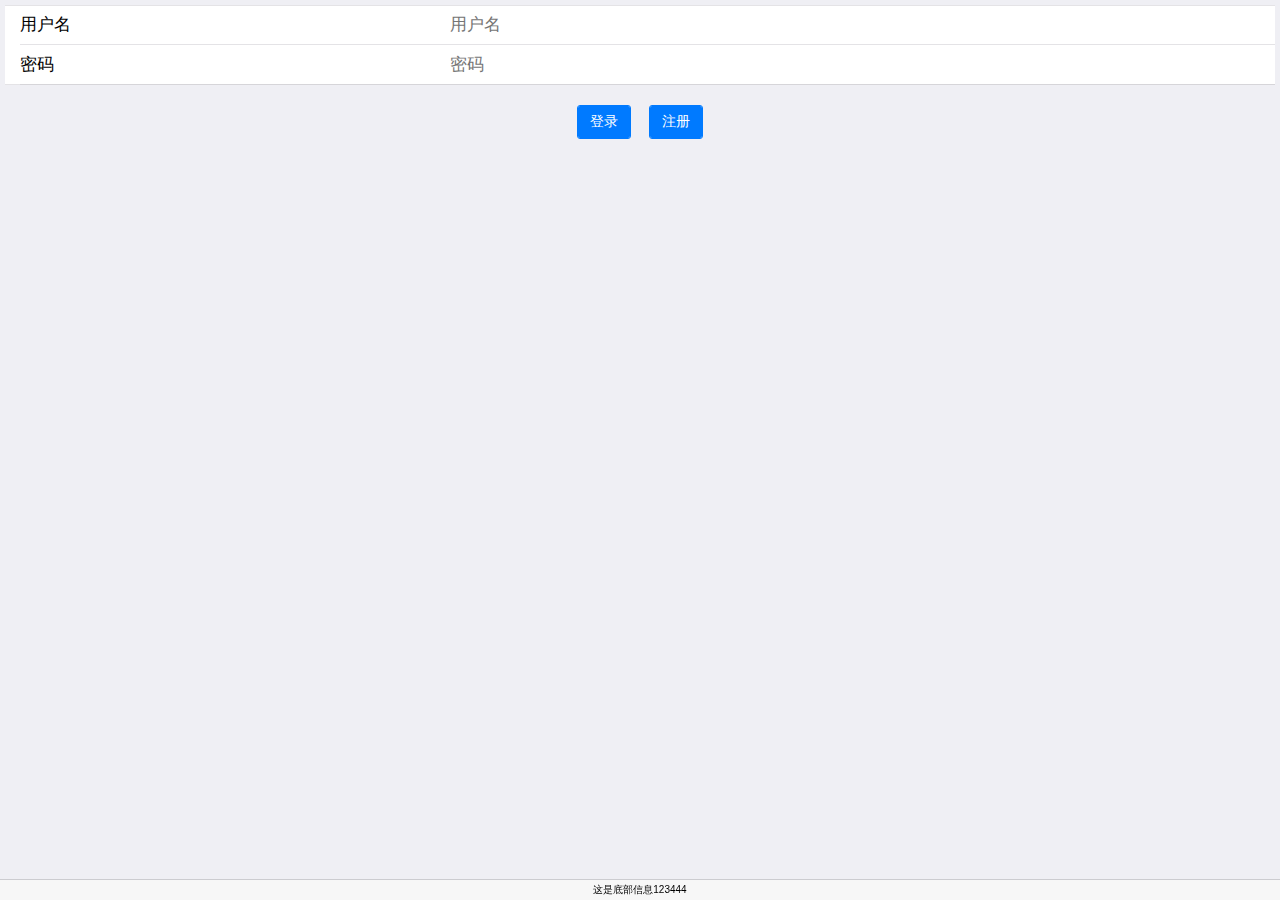
<file: test-login/index.html>
<!DOCTYPE html>
<html>

	<head>
		<meta charset="utf-8">
		<meta name="viewport" content="width=device-width,initial-scale=1,minimum-scale=1,maximum-scale=1,user-scalable=no" />

		<meta name="apple-mobile-web-app-capable" content="yes">
		<meta name="apple-mobile-web-app-status-bar-style" content="black">

		<title></title>
		<script src="js/mui.min.js"></script>
		<script src="js/update.js" type="text/javascript" charset="utf-8"></script>
		<link href="css/mui.min.css" rel="stylesheet" />
		<script src="js/app.js"></script>
		<script src="js/md5.js"></script>

	</head>

	<body>
		<div class="mui-bar mui-bar-tab" style="height:20px;line-height:20px;font-size:10px;text-align:center;">
			这是底部信息123444
		</div>
		<div class="mui-content-padded" style="margin: 5px;">
			<form class="mui-input-group">
				<div class="mui-input-row">
					<label>用户名</label>
					<input type="text" id="username" placeholder="用户名">
				</div>
				<div class="mui-input-row">
					<label>密码</label>
					<input type="password" id="userpassword" placeholder="密码">
				</div>
			</form>
		</div>
		<div style="margin-top:20px;text-align: center;">
			<button class="mui-btn mui-btn-primary" id="loginBtn">登录</button> &nbsp;&nbsp;
			<button class="mui-btn mui-btn-primary" id="regBtn">注册</button>
		</div>
		<script>
			mui.init();
			mui.plusReady(
				function() {

					var state = app.getState();
					
					//自动登陆
					if(state.token) {
						console.log(state.token);
						// 显示一个等待的对话框
						var wd = plus.nativeUI.showWaiting();
						// 构造要传递的json数据  
						// mui 是一个通过 id 取得对象的方法，  
						// 内容就是 return document.getElementById();  
						var data = {

							"uuid": plus.device.uuid,
							"token": state.token,
							"wageNumber": mui('#username')[0].value,
							"password": md5(mui('#userpassword')[0].value),
							

						};
						// 调用ajax  
						console.log("123")
						postData("http://192.168.1.104:8080/dmh/appLogin", //服务端的URL
//						postData("http://192.168.3.216:8084/dmh/appLogin", //服务端的URL
							data, // json 数据
							function(data) {
								wd.close(); // 调用成功，先关闭等待的对话框  
								if(data.result != "tokenOK") {
									//不能自动登陆
									return;
								}else{
									mui.openWindow({
										url: '/plus/grid9.html',
										id: 'grid9',
									});		
								}

								
							},
							wd //传递给postData的最后一个参数，失败的时候关闭等待对话框  
						);
					};
			

			document.getElementById("loginBtn").addEventListener('tap', function() {
				// 显示一个等待的对话框  
				var wd = plus.nativeUI.showWaiting();
				// 构造要传递的json数据  
				// mui 是一个通过 id 取得对象的方法，  
				// 内容就是 return document.getElementById();  
				var data = {
					"wageNumber": mui('#username')[0].value,
					"password": md5(mui('#userpassword')[0].value),
					"uuid": plus.device.uuid
				};
				// 调用ajax  
				postData("http://192.168.1.104:8080/dmh/appLogin", //服务端的URL
//				postData("http://192.168.3.216:8084/dmh/appLogin", //服务端的URL
					data, // json 数据  
					function(data) {
						wd.close(); // 调用成功，先关闭等待的对话框  
						if(data.result != "checkOK") {
							// 如果密码错误，提示一下信息  
							mui.alert("用户名或密码错误", "登录错误", "关闭");
							return;
						}
						// 保存token，以便于下次自动登录
						state.token_user = mui('#username')[0].value;
						state.token = data.token;
						app.setState(state);
						// 清空用户名，密码  
						mui('#username')[0].value = "";
						mui('#userpassword')[0].value = "";
						// 打开下一个画面  
						mui.openWindow({
							url: '/plus/grid9.html',
							id: 'grid9',
						});
					},
					wd //传递给postData的最后一个参数，失败的时候关闭等待对话框  
				);
			});

			//封装ajax
			function postData(url, data, callback, waitingDialog) {

				mui.ajax(url, {
					data: 'data=' + JSON.stringify(data),
					dataType: 'json',
					type: 'post',
					contentType: "application/x-www-form-urlencoded; charset=utf-8",
					timeout: 60000,
					success: callback,
					error: function(xhr, type, errorThrown) {
						waitingDialog.close();
						mui.alert("<网络连接失败，请重新尝试一下>", "错误", "OK", null);
					}
				});
			}

			}

			);
		</script>
	</body>

</html>
</file>
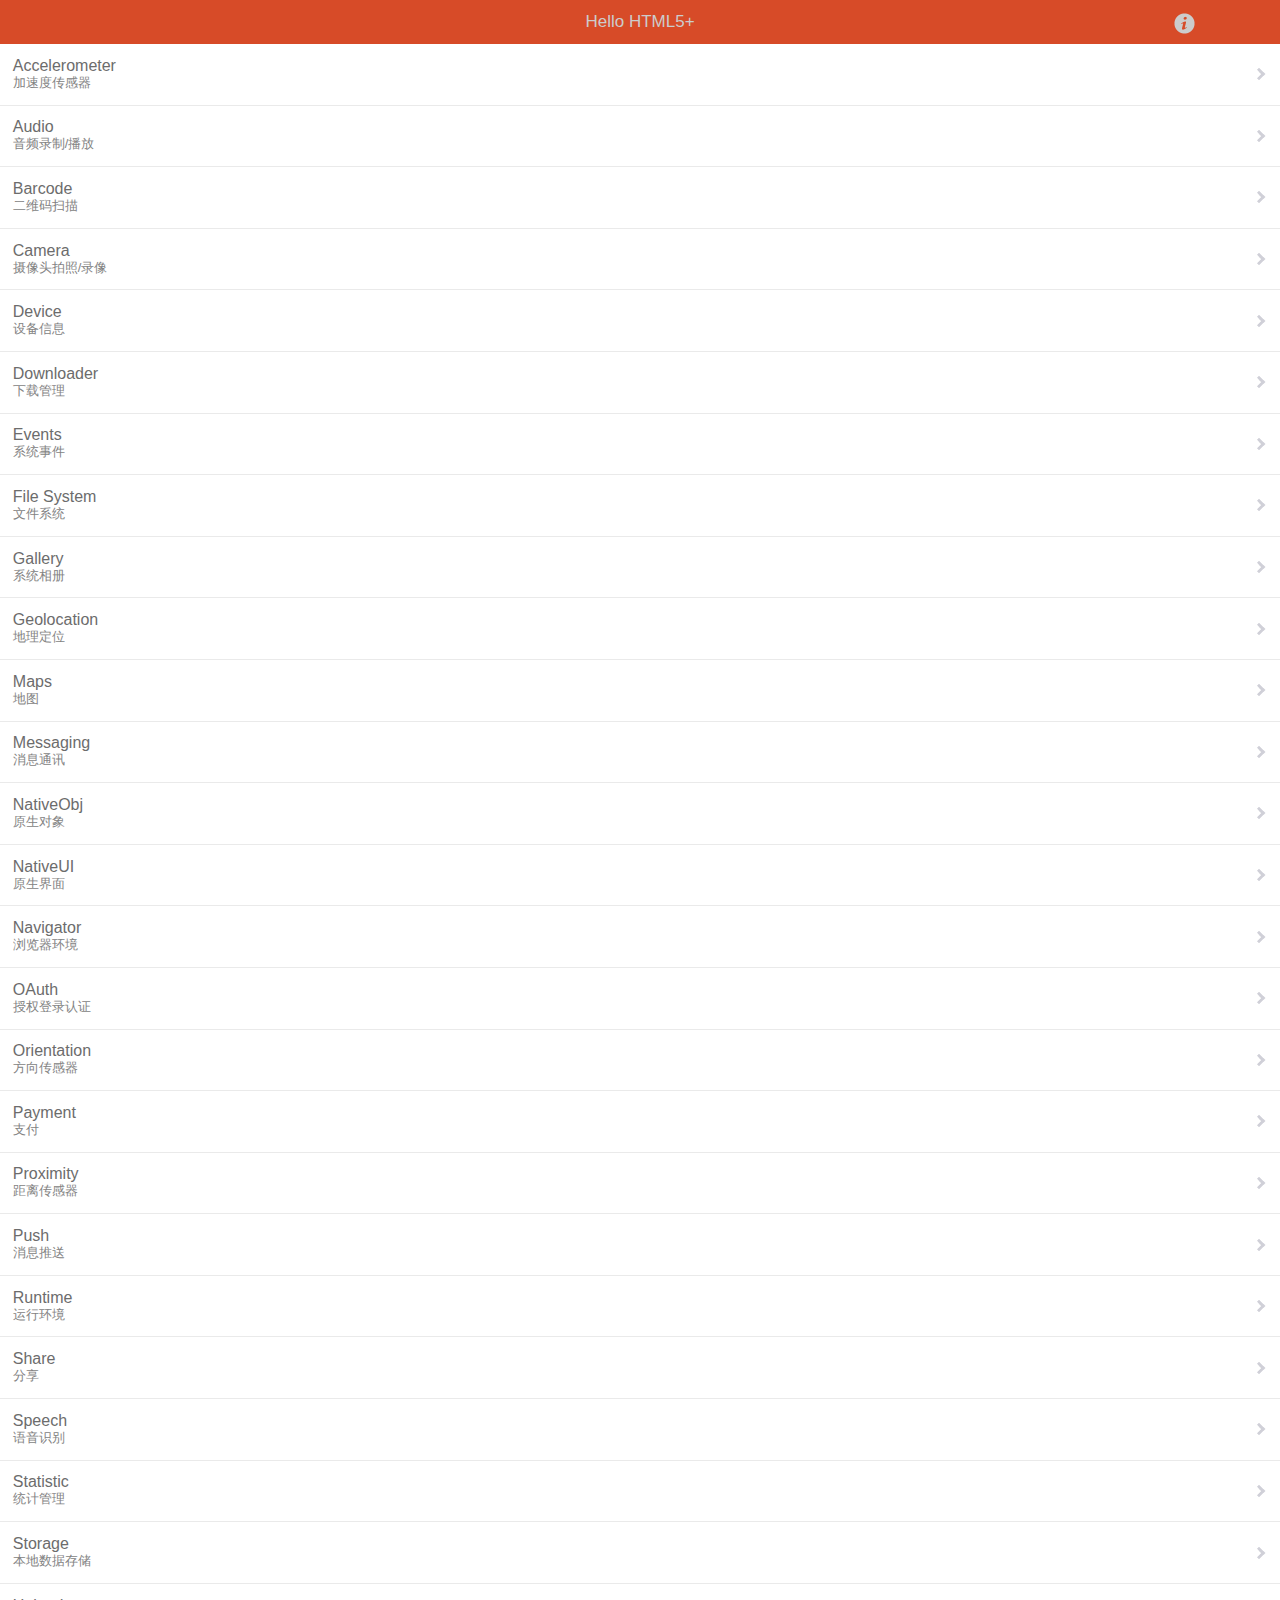
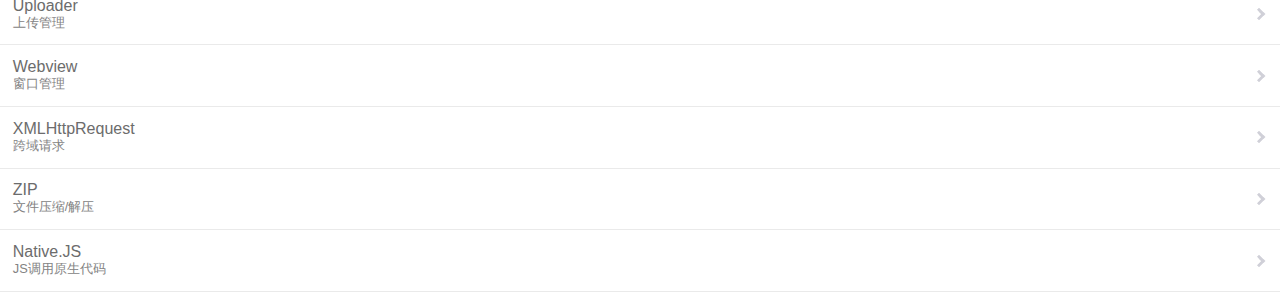
<file: test-login/main.html>
<!DOCTYPE html>
<html>
	<head>
		<meta charset="utf-8"/>
		<meta name="viewport" content="width=device-width,initial-scale=1.0,maximum-scale=1.0,user-scalable=no"/>
		<meta name="misapplication-tap-highlight" content="no"/>
		<meta name="HandheldFriendly" content="true"/>
		<meta name="MobileOptimized" content="320"/>
		<title>Hello H5+</title>
		<script type="text/javascript" src="js/update.js"></script>
		<script type="text/javascript" charset="utf-8">
//取消浏览器的所有事件，使得active的样式在手机上正常生效
document.addEventListener('touchstart',function(){
    return false;
},true);
// 禁止选择
document.oncontextmenu=function(){
	return false;
};
// H5 plus事件处理
var as='pop-in';// 默认窗口动画
function plusReady(){
	// 隐藏滚动条
	plus.webview.currentWebview().setStyle({scrollIndicator:'none'});
	// Android处理返回键
	plus.key.addEventListener('backbutton',function(){
		('iOS'==plus.os.name)?plus.nativeUI.confirm('确认退出？', function(e){
			if(e.index>0){
				plus.runtime.quit();
			}
		}, 'HelloH5', ['取消','确定']):(confirm('确认退出？')&&plus.runtime.quit());
	},false);
	compatibleAdjust();
}
if(window.plus){
	plusReady();
}else{
	document.addEventListener('plusready',plusReady,false);
}
// DOMContentLoaded事件处理
var _domReady=false;
document.addEventListener('DOMContentLoaded',function(){
	_domReady=true;
	compatibleAdjust();
},false);
// 兼容性样式调整
var _adjust=false;
function compatibleAdjust(){
	if(_adjust||!window.plus||!_domReady){
		return;
	}
	_adjust=true;
	// iOS平台特效
	if('iOS'==plus.os.name){
		document.getElementById('content').className='scontent';	// 使用div的滚动条
		if(navigator.userAgent.indexOf('StreamApp')>=0){	// 在流应用模式下显示返回按钮
			document.getElementById('back').style.visibility='visible';
		}
	}
	// 预创建二级窗口
//	preateWebviews();
	// 关闭启动界面
		plus.navigator.setStatusBarBackground('#D74B28');
	setTimeout(function(){
		plus.navigator.closeSplashscreen();
	},200);
}
// 处理点击事件
var _openw=null;
/**
 * 点击打开新窗口
 * @param {Object} id	加载的页面地址，也用作窗口标识
 * @param {Object} a	页面动画内心，默认使用全局as设置的值
 * @param {Object} s	是否不显示窗口
 */
function clicked(id,a,s){
	if(_openw){return;}
	a||(a=as);
	_openw=preate[id];
	if(_openw){
		_openw.showded=true;
		_openw.show(a,null,function(){
			_openw=null;//避免快速点击打开多个页面
		});
	}else{
//		var wa=plus.nativeUI.showWaiting();
//		_openw=plus.webview.create(id,id,{scrollIndicator:'none',scalable:false,popGesture:'hide'},{preate:true});//复用二级页面
		_openw=plus.webview.create(id,id,{scrollIndicator:'none',scalable:false,popGesture:'close'});
		preate[id]=_openw;
		_openw.addEventListener('loaded',function(){//叶面加载完成后才显示
//		setTimeout(function(){//延后显示可避免低端机上动画时白屏
//			wa.close();
			_openw.showded=true;
			s||_openw.show(a,null,function(){
				_openw=null;//避免快速点击打开多个页面
			});
			s&&(_openw=null);//避免s模式下变量无法重置
//		},10);
		},false);
		_openw.addEventListener('hide',function(){
			_openw&&(_openw.showded=true);
			_openw=null;
		},false);
		_openw.addEventListener('close',function(){//页面关闭后可再次打开
			_openw=null;
			preate[id]&&(preate[id]=null);//兼容窗口的关闭
		},false);
	}
}
// 预创建二级页面
var preate={};
function preateWebviews(){
	preateWebivew('plus/webview.html');
	var plist=document.getElementById('plist').children;
	// 由于启动是预创建过多Webview窗口会消耗较长的时间，所以这里限制仅创建5个
	for( var i=0;i<plist.length&&i<2;i++){
		var id=plist[i].id;
		id&&(id.length>0)&&preateWebivew(id);
	}
}
function preateWebivew(id){
	if(!preate[id]){
		var w=plus.webview.create(id,id,{scrollIndicator:'none',scalable:false,popGesture:'hide'},{preate:true});
		preate[id]=w;
		w.addEventListener('close',function(){//页面关闭后可再次打开
			_openw=null;
			preate[id]&&(preate[id]=null);//兼容窗口的关闭
		},false);
	}
}
// 清除预创建页面(仅)
function preateClear(){
	for(var p in preate){
		var w=preate[p];
		if(w&&w.showded&&!w.isVisible()){
			w.close();
			preate[p]=null;
		}
	}
}
		</script>
		<link rel="stylesheet" href="css/common.css" type="text/css" charset="utf-8"/>
		<style type="text/css">
li {
	padding:0.8em;
	border-bottom:1px solid #eaeaea;
}
li:active {
	background:#f4f4f4;
}
.iabout {
	background:no-repeat center center url([data-uri]);
	background-size:50px 44px;
}
.item {
	display:block;
	background:no-repeat right center url([data-uri]);
	background-size:12px 22px;
	-ms-touch-action:auto;
}
.chs {
	font-size:0.8em;
	color:#838383;
}
		</style>
	</head>
	<body onselectstart="return false;">
		<header id="header">
			<div id="back" style="visibility:hidden" class="nvbt iback" onclick="plus.runtime.quit()"></div>
			<div class="nvtt">Hello HTML5+</div>
			<div class="nvbt iabout" onclick="clicked('about.html','zoom-fade-out',true)"></div>
		</header>
		<div id="content" class="content">
		<ul id="plist" style="list-style:none;margin:0;padding:0;text-align:left;">
			<li id="plus/accelerometer.html" onclick="clicked(this.id)">
				<span class="item">Accelerometer
					<div class="chs">加速度传感器</div>
				</span>
			</li>
			<li id="plus/audio.html" onclick="clicked(this.id)">
				<span class="item">Audio
					<div class="chs">音频录制/播放</div>
				</span>
			</li>
			<li id="plus/barcode.html" onclick="clicked(this.id)">
				<span class="item">Barcode
					<div class="chs">二维码扫描</div>
				</span>
			</li>
			<li id="plus/camera.html" onclick="clicked(this.id)">
				<span class="item">Camera
					<div class="chs">摄像头拍照/录像</div>
				</span>
			</li>
			<li id="plus/device.html" onclick="clicked(this.id)">
				<span class="item">Device
					<div class="chs">设备信息</div>
				</span>
			</li>
			<li id="plus/downloader.html" onclick="clicked(this.id)">
				<span class="item">Downloader
					<div class="chs">下载管理</div>
				</span>
			</li>
			<li id="plus/events.html" onclick="clicked(this.id)">
				<span class="item">Events
					<div class="chs">系统事件</div>
				</span>
			</li>
			<li id="plus/file.html" onclick="clicked(this.id)">
				<span class="item">File System
					<div class="chs">文件系统</div>
				</span>
			</li>
			<li id="plus/gallery.html" onclick="clicked(this.id)">
				<span class="item">Gallery
					<div class="chs">系统相册</div>
				</span>
			</li>
			<li id="plus/geolocation.html" onclick="clicked(this.id)">
				<span class="item">Geolocation
					<div class="chs">地理定位</div>
				</span>
			</li>
			<li id="plus/maps.html" onclick="clicked(this.id)">
				<span class="item">Maps
					<div class="chs">地图</div>
				</span>
			</li>
			<li id="plus/message.html" onclick="clicked(this.id)">
				<span class="item">Messaging
					<div class="chs">消息通讯</div>
				</span>
			</li>
			<li id="plus/nativeobj.html" onclick="clicked(this.id)">
				<span class="item">NativeObj
					<div class="chs">原生对象</div>
				</span>
			</li>
			<li id="plus/nativeui.html" onclick="clicked(this.id)">
				<span class="item">NativeUI
					<div class="chs">原生界面</div>
				</span>
			</li>
			<li id="plus/navigator.html" onclick="clicked(this.id)">
				<span class="item">Navigator
					<div class="chs">浏览器环境</div>
				</span>
			</li>
			<li id="plus/oauth.html" onclick="clicked(this.id)">
				<span class="item">OAuth
					<div class="chs">授权登录认证</div>
				</span>
			</li>
			<li id="plus/orientation.html" onclick="clicked(this.id)">
				<span class="item">Orientation
					<div class="chs">方向传感器</div>
				</span>
			</li>
			<li id="plus/payment.html" onclick="clicked(this.id)">
				<span class="item">Payment
					<div class="chs">支付</div>
				</span>
			</li>
			<li id="plus/proximity.html" onclick="clicked(this.id)">
				<span class="item">Proximity
					<div class="chs">距离传感器</div>
				</span>
			</li>
			<li id="plus/push.html" onclick="clicked(this.id)">
				<span class="item">Push
					<div class="chs">消息推送</div>
				</span>
			</li>
			<li id="plus/runtime.html" onclick="clicked(this.id)">
				<span class="item">Runtime
					<div class="chs">运行环境</div>
				</span>
			</li>
			<li id="plus/share.html" onclick="clicked(this.id)">
				<span class="item">Share
					<div class="chs">分享</div>
				</span>
			</li>
			<li id="plus/speech.html" onclick="clicked(this.id)">
				<span class="item">Speech
					<div class="chs">语音识别</div>
				</span>
			</li>
			<li id="plus/statistic.html" onclick="clicked(this.id)">
				<span class="item">Statistic
					<div class="chs">统计管理</div>
				</span>
			</li>
			<li id="plus/storage.html" onclick="clicked(this.id)">
				<span class="item">Storage
					<div class="chs">本地数据存储</div>
				</span>
			</li>
			<li id="plus/uploader.html" onclick="clicked(this.id)">
				<span class="item">Uploader
					<div class="chs">上传管理</div>
				</span>
			</li>
			<li id="plus/webview.html" onclick="clicked(this.id)">
				<span class="item">Webview
					<div class="chs">窗口管理</div>
				</span>
			</li>
			<li id="plus/xhr.html" onclick="clicked(this.id)">
				<span class="item">XMLHttpRequest
					<div class="chs">跨域请求</div>
				</span>
			</li>
			<li id="plus/zip.html" onclick="clicked(this.id)">
				<span class="item">ZIP
					<div class="chs">文件压缩/解压</div>
				</span>
			</li>
			<li id="plus/njs.html" onclick="clicked(this.id)">
				<span class="item">Native.JS
					<div class="chs">JS调用原生代码</div>
				</span>
			</li>
		</ul>
		</div>
	</body>
	<script type="text/javascript" src="js/immersed.js" ></script>
	<script type="text/javascript" src="js/shortcut.js" ></script>
	<script type="text/javascript">
;(function () {
	'use strict';

	/**
	 * @preserve FastClick: polyfill to remove click delays on browsers with touch UIs.
	 *
	 * @codingstandard ftlabs-jsv2
	 * @copyright The Financial Times Limited [All Rights Reserved]
	 * @license MIT License (see LICENSE.txt)
	 */

	/*jslint browser:true, node:true*/
	/*global define, Event, Node*/


	/**
	 * Instantiate fast-clicking listeners on the specified layer.
	 *
	 * @constructor
	 * @param {Element} layer The layer to listen on
	 * @param {Object} [options={}] The options to override the defaults
	 */
	function FastClick(layer, options) {
		var oldOnClick;

		options = options || {};

		/**
		 * Whether a click is currently being tracked.
		 *
		 * @type boolean
		 */
		this.trackingClick = false;


		/**
		 * Timestamp for when click tracking started.
		 *
		 * @type number
		 */
		this.trackingClickStart = 0;


		/**
		 * The element being tracked for a click.
		 *
		 * @type EventTarget
		 */
		this.targetElement = null;


		/**
		 * X-coordinate of touch start event.
		 *
		 * @type number
		 */
		this.touchStartX = 0;


		/**
		 * Y-coordinate of touch start event.
		 *
		 * @type number
		 */
		this.touchStartY = 0;


		/**
		 * ID of the last touch, retrieved from Touch.identifier.
		 *
		 * @type number
		 */
		this.lastTouchIdentifier = 0;


		/**
		 * Touchmove boundary, beyond which a click will be cancelled.
		 *
		 * @type number
		 */
		this.touchBoundary = options.touchBoundary || 10;


		/**
		 * The FastClick layer.
		 *
		 * @type Element
		 */
		this.layer = layer;

		/**
		 * The minimum time between tap(touchstart and touchend) events
		 *
		 * @type number
		 */
		this.tapDelay = options.tapDelay || 200;

		/**
		 * The maximum time for a tap
		 *
		 * @type number
		 */
		this.tapTimeout = options.tapTimeout || 700;

		if (FastClick.notNeeded(layer)) {
			return;
		}

		// Some old versions of Android don't have Function.prototype.bind
		function bind(method, context) {
			return function() { return method.apply(context, arguments); };
		}


		var methods = ['onMouse', 'onClick', 'onTouchStart', 'onTouchMove', 'onTouchEnd', 'onTouchCancel'];
		var context = this;
		for (var i = 0, l = methods.length; i < l; i++) {
			context[methods[i]] = bind(context[methods[i]], context);
		}

		// Set up event handlers as required
		if (deviceIsAndroid) {
			layer.addEventListener('mouseover', this.onMouse, true);
			layer.addEventListener('mousedown', this.onMouse, true);
			layer.addEventListener('mouseup', this.onMouse, true);
		}

		layer.addEventListener('click', this.onClick, true);
		layer.addEventListener('touchstart', this.onTouchStart, false);
		layer.addEventListener('touchmove', this.onTouchMove, false);
		layer.addEventListener('touchend', this.onTouchEnd, false);
		layer.addEventListener('touchcancel', this.onTouchCancel, false);

		// Hack is required for browsers that don't support Event#stopImmediatePropagation (e.g. Android 2)
		// which is how FastClick normally stops click events bubbling to callbacks registered on the FastClick
		// layer when they are cancelled.
		if (!Event.prototype.stopImmediatePropagation) {
			layer.removeEventListener = function(type, callback, capture) {
				var rmv = Node.prototype.removeEventListener;
				if (type === 'click') {
					rmv.call(layer, type, callback.hijacked || callback, capture);
				} else {
					rmv.call(layer, type, callback, capture);
				}
			};

			layer.addEventListener = function(type, callback, capture) {
				var adv = Node.prototype.addEventListener;
				if (type === 'click') {
					adv.call(layer, type, callback.hijacked || (callback.hijacked = function(event) {
						if (!event.propagationStopped) {
							callback(event);
						}
					}), capture);
				} else {
					adv.call(layer, type, callback, capture);
				}
			};
		}

		// If a handler is already declared in the element's onclick attribute, it will be fired before
		// FastClick's onClick handler. Fix this by pulling out the user-defined handler function and
		// adding it as listener.
		if (typeof layer.onclick === 'function') {

			// Android browser on at least 3.2 requires a new reference to the function in layer.onclick
			// - the old one won't work if passed to addEventListener directly.
			oldOnClick = layer.onclick;
			layer.addEventListener('click', function(event) {
				oldOnClick(event);
			}, false);
			layer.onclick = null;
		}
	}

	/**
	* Windows Phone 8.1 fakes user agent string to look like Android and iPhone.
	*
	* @type boolean
	*/
	var deviceIsWindowsPhone = navigator.userAgent.indexOf("Windows Phone") >= 0;

	/**
	 * Android requires exceptions.
	 *
	 * @type boolean
	 */
	var deviceIsAndroid = navigator.userAgent.indexOf('Android') > 0 && !deviceIsWindowsPhone;


	/**
	 * iOS requires exceptions.
	 *
	 * @type boolean
	 */
	var deviceIsIOS = /iP(ad|hone|od)/.test(navigator.userAgent) && !deviceIsWindowsPhone;


	/**
	 * iOS 4 requires an exception for select elements.
	 *
	 * @type boolean
	 */
	var deviceIsIOS4 = deviceIsIOS && (/OS 4_\d(_\d)?/).test(navigator.userAgent);


	/**
	 * iOS 6.0-7.* requires the target element to be manually derived
	 *
	 * @type boolean
	 */
	var deviceIsIOSWithBadTarget = deviceIsIOS && (/OS [6-7]_\d/).test(navigator.userAgent);

	/**
	 * BlackBerry requires exceptions.
	 *
	 * @type boolean
	 */
	var deviceIsBlackBerry10 = navigator.userAgent.indexOf('BB10') > 0;

	/**
	 * Determine whether a given element requires a native click.
	 *
	 * @param {EventTarget|Element} target Target DOM element
	 * @returns {boolean} Returns true if the element needs a native click
	 */
	FastClick.prototype.needsClick = function(target) {
		switch (target.nodeName.toLowerCase()) {

		// Don't send a synthetic click to disabled inputs (issue #62)
		case 'button':
		case 'select':
		case 'textarea':
			if (target.disabled) {
				return true;
			}

			break;
		case 'input':

			// File inputs need real clicks on iOS 6 due to a browser bug (issue #68)
			if ((deviceIsIOS && target.type === 'file') || target.disabled) {
				return true;
			}

			break;
		case 'label':
		case 'iframe': // iOS8 homescreen apps can prevent events bubbling into frames
		case 'video':
			return true;
		}

		return (/\bneedsclick\b/).test(target.className);
	};


	/**
	 * Determine whether a given element requires a call to focus to simulate click into element.
	 *
	 * @param {EventTarget|Element} target Target DOM element
	 * @returns {boolean} Returns true if the element requires a call to focus to simulate native click.
	 */
	FastClick.prototype.needsFocus = function(target) {
		switch (target.nodeName.toLowerCase()) {
		case 'textarea':
			return true;
		case 'select':
			return !deviceIsAndroid;
		case 'input':
			switch (target.type) {
			case 'button':
			case 'checkbox':
			case 'file':
			case 'image':
			case 'radio':
			case 'submit':
				return false;
			}

			// No point in attempting to focus disabled inputs
			return !target.disabled && !target.readOnly;
		default:
			return (/\bneedsfocus\b/).test(target.className);
		}
	};


	/**
	 * Send a click event to the specified element.
	 *
	 * @param {EventTarget|Element} targetElement
	 * @param {Event} event
	 */
	FastClick.prototype.sendClick = function(targetElement, event) {
		var clickEvent, touch;

		// On some Android devices activeElement needs to be blurred otherwise the synthetic click will have no effect (#24)
		if (document.activeElement && document.activeElement !== targetElement) {
			document.activeElement.blur();
		}

		touch = event.changedTouches[0];

		// Synthesise a click event, with an extra attribute so it can be tracked
		clickEvent = document.createEvent('MouseEvents');
		clickEvent.initMouseEvent(this.determineEventType(targetElement), true, true, window, 1, touch.screenX, touch.screenY, touch.clientX, touch.clientY, false, false, false, false, 0, null);
		clickEvent.forwardedTouchEvent = true;
		targetElement.dispatchEvent(clickEvent);
	};

	FastClick.prototype.determineEventType = function(targetElement) {

		//Issue #159: Android Chrome Select Box does not open with a synthetic click event
		if (deviceIsAndroid && targetElement.tagName.toLowerCase() === 'select') {
			return 'mousedown';
		}

		return 'click';
	};


	/**
	 * @param {EventTarget|Element} targetElement
	 */
	FastClick.prototype.focus = function(targetElement) {
		var length;

		// Issue #160: on iOS 7, some input elements (e.g. date datetime month) throw a vague TypeError on setSelectionRange. These elements don't have an integer value for the selectionStart and selectionEnd properties, but unfortunately that can't be used for detection because accessing the properties also throws a TypeError. Just check the type instead. Filed as Apple bug #15122724.
		if (deviceIsIOS && targetElement.setSelectionRange && targetElement.type.indexOf('date') !== 0 && targetElement.type !== 'time' && targetElement.type !== 'month') {
			length = targetElement.value.length;
			targetElement.setSelectionRange(length, length);
		} else {
			targetElement.focus();
		}
	};


	/**
	 * Check whether the given target element is a child of a scrollable layer and if so, set a flag on it.
	 *
	 * @param {EventTarget|Element} targetElement
	 */
	FastClick.prototype.updateScrollParent = function(targetElement) {
		var scrollParent, parentElement;

		scrollParent = targetElement.fastClickScrollParent;

		// Attempt to discover whether the target element is contained within a scrollable layer. Re-check if the
		// target element was moved to another parent.
		if (!scrollParent || !scrollParent.contains(targetElement)) {
			parentElement = targetElement;
			do {
				if (parentElement.scrollHeight > parentElement.offsetHeight) {
					scrollParent = parentElement;
					targetElement.fastClickScrollParent = parentElement;
					break;
				}

				parentElement = parentElement.parentElement;
			} while (parentElement);
		}

		// Always update the scroll top tracker if possible.
		if (scrollParent) {
			scrollParent.fastClickLastScrollTop = scrollParent.scrollTop;
		}
	};


	/**
	 * @param {EventTarget} targetElement
	 * @returns {Element|EventTarget}
	 */
	FastClick.prototype.getTargetElementFromEventTarget = function(eventTarget) {

		// On some older browsers (notably Safari on iOS 4.1 - see issue #56) the event target may be a text node.
		if (eventTarget.nodeType === Node.TEXT_NODE) {
			return eventTarget.parentNode;
		}

		return eventTarget;
	};


	/**
	 * On touch start, record the position and scroll offset.
	 *
	 * @param {Event} event
	 * @returns {boolean}
	 */
	FastClick.prototype.onTouchStart = function(event) {
		var targetElement, touch, selection;

		// Ignore multiple touches, otherwise pinch-to-zoom is prevented if both fingers are on the FastClick element (issue #111).
		if (event.targetTouches.length > 1) {
			return true;
		}

		targetElement = this.getTargetElementFromEventTarget(event.target);
		touch = event.targetTouches[0];

		if (deviceIsIOS) {

			// Only trusted events will deselect text on iOS (issue #49)
			selection = window.getSelection();
			if (selection.rangeCount && !selection.isCollapsed) {
				return true;
			}

			if (!deviceIsIOS4) {

				// Weird things happen on iOS when an alert or confirm dialog is opened from a click event callback (issue #23):
				// when the user next taps anywhere else on the page, new touchstart and touchend events are dispatched
				// with the same identifier as the touch event that previously triggered the click that triggered the alert.
				// Sadly, there is an issue on iOS 4 that causes some normal touch events to have the same identifier as an
				// immediately preceeding touch event (issue #52), so this fix is unavailable on that platform.
				// Issue 120: touch.identifier is 0 when Chrome dev tools 'Emulate touch events' is set with an iOS device UA string,
				// which causes all touch events to be ignored. As this block only applies to iOS, and iOS identifiers are always long,
				// random integers, it's safe to to continue if the identifier is 0 here.
				if (touch.identifier && touch.identifier === this.lastTouchIdentifier) {
					event.preventDefault();
					return false;
				}

				this.lastTouchIdentifier = touch.identifier;

				// If the target element is a child of a scrollable layer (using -webkit-overflow-scrolling: touch) and:
				// 1) the user does a fling scroll on the scrollable layer
				// 2) the user stops the fling scroll with another tap
				// then the event.target of the last 'touchend' event will be the element that was under the user's finger
				// when the fling scroll was started, causing FastClick to send a click event to that layer - unless a check
				// is made to ensure that a parent layer was not scrolled before sending a synthetic click (issue #42).
				this.updateScrollParent(targetElement);
			}
		}

		this.trackingClick = true;
		this.trackingClickStart = event.timeStamp;
		this.targetElement = targetElement;

		this.touchStartX = touch.pageX;
		this.touchStartY = touch.pageY;

		// Prevent phantom clicks on fast double-tap (issue #36)
		if ((event.timeStamp - this.lastClickTime) < this.tapDelay) {
			event.preventDefault();
		}

		return true;
	};


	/**
	 * Based on a touchmove event object, check whether the touch has moved past a boundary since it started.
	 *
	 * @param {Event} event
	 * @returns {boolean}
	 */
	FastClick.prototype.touchHasMoved = function(event) {
		var touch = event.changedTouches[0], boundary = this.touchBoundary;

		if (Math.abs(touch.pageX - this.touchStartX) > boundary || Math.abs(touch.pageY - this.touchStartY) > boundary) {
			return true;
		}

		return false;
	};


	/**
	 * Update the last position.
	 *
	 * @param {Event} event
	 * @returns {boolean}
	 */
	FastClick.prototype.onTouchMove = function(event) {
		if (!this.trackingClick) {
			return true;
		}

		// If the touch has moved, cancel the click tracking
		if (this.targetElement !== this.getTargetElementFromEventTarget(event.target) || this.touchHasMoved(event)) {
			this.trackingClick = false;
			this.targetElement = null;
		}

		return true;
	};


	/**
	 * Attempt to find the labelled control for the given label element.
	 *
	 * @param {EventTarget|HTMLLabelElement} labelElement
	 * @returns {Element|null}
	 */
	FastClick.prototype.findControl = function(labelElement) {

		// Fast path for newer browsers supporting the HTML5 control attribute
		if (labelElement.control !== undefined) {
			return labelElement.control;
		}

		// All browsers under test that support touch events also support the HTML5 htmlFor attribute
		if (labelElement.htmlFor) {
			return document.getElementById(labelElement.htmlFor);
		}

		// If no for attribute exists, attempt to retrieve the first labellable descendant element
		// the list of which is defined here: http://www.w3.org/TR/html5/forms.html#category-label
		return labelElement.querySelector('button, input:not([type=hidden]), keygen, meter, output, progress, select, textarea');
	};


	/**
	 * On touch end, determine whether to send a click event at once.
	 *
	 * @param {Event} event
	 * @returns {boolean}
	 */
	FastClick.prototype.onTouchEnd = function(event) {
		var forElement, trackingClickStart, targetTagName, scrollParent, touch, targetElement = this.targetElement;

		if (!this.trackingClick) {
			return true;
		}

		// Prevent phantom clicks on fast double-tap (issue #36)
		if ((event.timeStamp - this.lastClickTime) < this.tapDelay) {
			this.cancelNextClick = true;
			return true;
		}

		if ((event.timeStamp - this.trackingClickStart) > this.tapTimeout) {
			return true;
		}

		// Reset to prevent wrong click cancel on input (issue #156).
		this.cancelNextClick = false;

		this.lastClickTime = event.timeStamp;

		trackingClickStart = this.trackingClickStart;
		this.trackingClick = false;
		this.trackingClickStart = 0;

		// On some iOS devices, the targetElement supplied with the event is invalid if the layer
		// is performing a transition or scroll, and has to be re-detected manually. Note that
		// for this to function correctly, it must be called *after* the event target is checked!
		// See issue #57; also filed as rdar://13048589 .
		if (deviceIsIOSWithBadTarget) {
			touch = event.changedTouches[0];

			// In certain cases arguments of elementFromPoint can be negative, so prevent setting targetElement to null
			targetElement = document.elementFromPoint(touch.pageX - window.pageXOffset, touch.pageY - window.pageYOffset) || targetElement;
			targetElement.fastClickScrollParent = this.targetElement.fastClickScrollParent;
		}

		targetTagName = targetElement.tagName.toLowerCase();
		if (targetTagName === 'label') {
			forElement = this.findControl(targetElement);
			if (forElement) {
				this.focus(targetElement);
				if (deviceIsAndroid) {
					return false;
				}

				targetElement = forElement;
			}
		} else if (this.needsFocus(targetElement)) {

			// Case 1: If the touch started a while ago (best guess is 100ms based on tests for issue #36) then focus will be triggered anyway. Return early and unset the target element reference so that the subsequent click will be allowed through.
			// Case 2: Without this exception for input elements tapped when the document is contained in an iframe, then any inputted text won't be visible even though the value attribute is updated as the user types (issue #37).
			if ((event.timeStamp - trackingClickStart) > 100 || (deviceIsIOS && window.top !== window && targetTagName === 'input')) {
				this.targetElement = null;
				return false;
			}

			this.focus(targetElement);
			this.sendClick(targetElement, event);

			// Select elements need the event to go through on iOS 4, otherwise the selector menu won't open.
			// Also this breaks opening selects when VoiceOver is active on iOS6, iOS7 (and possibly others)
			if (!deviceIsIOS || targetTagName !== 'select') {
				this.targetElement = null;
				event.preventDefault();
			}

			return false;
		}

		if (deviceIsIOS && !deviceIsIOS4) {

			// Don't send a synthetic click event if the target element is contained within a parent layer that was scrolled
			// and this tap is being used to stop the scrolling (usually initiated by a fling - issue #42).
			scrollParent = targetElement.fastClickScrollParent;
			if (scrollParent && scrollParent.fastClickLastScrollTop !== scrollParent.scrollTop) {
				return true;
			}
		}

		// Prevent the actual click from going though - unless the target node is marked as requiring
		// real clicks or if it is in the whitelist in which case only non-programmatic clicks are permitted.
		if (!this.needsClick(targetElement)) {
			event.preventDefault();
			this.sendClick(targetElement, event);
		}

		return false;
	};


	/**
	 * On touch cancel, stop tracking the click.
	 *
	 * @returns {void}
	 */
	FastClick.prototype.onTouchCancel = function() {
		this.trackingClick = false;
		this.targetElement = null;
	};


	/**
	 * Determine mouse events which should be permitted.
	 *
	 * @param {Event} event
	 * @returns {boolean}
	 */
	FastClick.prototype.onMouse = function(event) {

		// If a target element was never set (because a touch event was never fired) allow the event
		if (!this.targetElement) {
			return true;
		}

		if (event.forwardedTouchEvent) {
			return true;
		}

		// Programmatically generated events targeting a specific element should be permitted
		if (!event.cancelable) {
			return true;
		}

		// Derive and check the target element to see whether the mouse event needs to be permitted;
		// unless explicitly enabled, prevent non-touch click events from triggering actions,
		// to prevent ghost/doubleclicks.
		if (!this.needsClick(this.targetElement) || this.cancelNextClick) {

			// Prevent any user-added listeners declared on FastClick element from being fired.
			if (event.stopImmediatePropagation) {
				event.stopImmediatePropagation();
			} else {

				// Part of the hack for browsers that don't support Event#stopImmediatePropagation (e.g. Android 2)
				event.propagationStopped = true;
			}

			// Cancel the event
			event.stopPropagation();
			event.preventDefault();

			return false;
		}

		// If the mouse event is permitted, return true for the action to go through.
		return true;
	};


	/**
	 * On actual clicks, determine whether this is a touch-generated click, a click action occurring
	 * naturally after a delay after a touch (which needs to be cancelled to avoid duplication), or
	 * an actual click which should be permitted.
	 *
	 * @param {Event} event
	 * @returns {boolean}
	 */
	FastClick.prototype.onClick = function(event) {
		var permitted;

		// It's possible for another FastClick-like library delivered with third-party code to fire a click event before FastClick does (issue #44). In that case, set the click-tracking flag back to false and return early. This will cause onTouchEnd to return early.
		if (this.trackingClick) {
			this.targetElement = null;
			this.trackingClick = false;
			return true;
		}

		// Very odd behaviour on iOS (issue #18): if a submit element is present inside a form and the user hits enter in the iOS simulator or clicks the Go button on the pop-up OS keyboard the a kind of 'fake' click event will be triggered with the submit-type input element as the target.
		if (event.target.type === 'submit' && event.detail === 0) {
			return true;
		}

		permitted = this.onMouse(event);

		// Only unset targetElement if the click is not permitted. This will ensure that the check for !targetElement in onMouse fails and the browser's click doesn't go through.
		if (!permitted) {
			this.targetElement = null;
		}

		// If clicks are permitted, return true for the action to go through.
		return permitted;
	};


	/**
	 * Remove all FastClick's event listeners.
	 *
	 * @returns {void}
	 */
	FastClick.prototype.destroy = function() {
		var layer = this.layer;

		if (deviceIsAndroid) {
			layer.removeEventListener('mouseover', this.onMouse, true);
			layer.removeEventListener('mousedown', this.onMouse, true);
			layer.removeEventListener('mouseup', this.onMouse, true);
		}

		layer.removeEventListener('click', this.onClick, true);
		layer.removeEventListener('touchstart', this.onTouchStart, false);
		layer.removeEventListener('touchmove', this.onTouchMove, false);
		layer.removeEventListener('touchend', this.onTouchEnd, false);
		layer.removeEventListener('touchcancel', this.onTouchCancel, false);
	};


	/**
	 * Check whether FastClick is needed.
	 *
	 * @param {Element} layer The layer to listen on
	 */
	FastClick.notNeeded = function(layer) {
		var metaViewport;
		var chromeVersion;
		var blackberryVersion;
		var firefoxVersion;

		// Devices that don't support touch don't need FastClick
		if (typeof window.ontouchstart === 'undefined') {
			return true;
		}

		// Chrome version - zero for other browsers
		chromeVersion = +(/Chrome\/([0-9]+)/.exec(navigator.userAgent) || [,0])[1];

		if (chromeVersion) {

			if (deviceIsAndroid) {
				metaViewport = document.querySelector('meta[name=viewport]');

				if (metaViewport) {
					// Chrome on Android with user-scalable="no" doesn't need FastClick (issue #89)
					if (metaViewport.content.indexOf('user-scalable=no') !== -1) {
						return true;
					}
					// Chrome 32 and above with width=device-width or less don't need FastClick
					if (chromeVersion > 31 && document.documentElement.scrollWidth <= window.outerWidth) {
						return true;
					}
				}

			// Chrome desktop doesn't need FastClick (issue #15)
			} else {
				return true;
			}
		}

		if (deviceIsBlackBerry10) {
			blackberryVersion = navigator.userAgent.match(/Version\/([0-9]*)\.([0-9]*)/);

			// BlackBerry 10.3+ does not require Fastclick library.
			// https://github.com/ftlabs/fastclick/issues/251
			if (blackberryVersion[1] >= 10 && blackberryVersion[2] >= 3) {
				metaViewport = document.querySelector('meta[name=viewport]');

				if (metaViewport) {
					// user-scalable=no eliminates click delay.
					if (metaViewport.content.indexOf('user-scalable=no') !== -1) {
						return true;
					}
					// width=device-width (or less than device-width) eliminates click delay.
					if (document.documentElement.scrollWidth <= window.outerWidth) {
						return true;
					}
				}
			}
		}

		// IE10 with -ms-touch-action: none or manipulation, which disables double-tap-to-zoom (issue #97)
		if (layer.style.msTouchAction === 'none' || layer.style.touchAction === 'manipulation') {
			return true;
		}

		// Firefox version - zero for other browsers
		firefoxVersion = +(/Firefox\/([0-9]+)/.exec(navigator.userAgent) || [,0])[1];

		if (firefoxVersion >= 27) {
			// Firefox 27+ does not have tap delay if the content is not zoomable - https://bugzilla.mozilla.org/show_bug.cgi?id=922896

			metaViewport = document.querySelector('meta[name=viewport]');
			if (metaViewport && (metaViewport.content.indexOf('user-scalable=no') !== -1 || document.documentElement.scrollWidth <= window.outerWidth)) {
				return true;
			}
		}

		// IE11: prefixed -ms-touch-action is no longer supported and it's recomended to use non-prefixed version
		// http://msdn.microsoft.com/en-us/library/windows/apps/Hh767313.aspx
		if (layer.style.touchAction === 'none' || layer.style.touchAction === 'manipulation') {
			return true;
		}

		return false;
	};


	/**
	 * Factory method for creating a FastClick object
	 *
	 * @param {Element} layer The layer to listen on
	 * @param {Object} [options={}] The options to override the defaults
	 */
	FastClick.attach = function(layer, options) {
		return new FastClick(layer, options);
	};


	if (typeof define === 'function' && typeof define.amd === 'object' && define.amd) {

		// AMD. Register as an anonymous module.
		define(function() {
			return FastClick;
		});
	} else if (typeof module !== 'undefined' && module.exports) {
		module.exports = FastClick.attach;
		module.exports.FastClick = FastClick;
	} else {
		window.FastClick = FastClick;
	}

document.addEventListener('DOMContentLoaded', function() {
    FastClick.attach(document.body);
}, false);

}());
	</script>
</html>
</file>
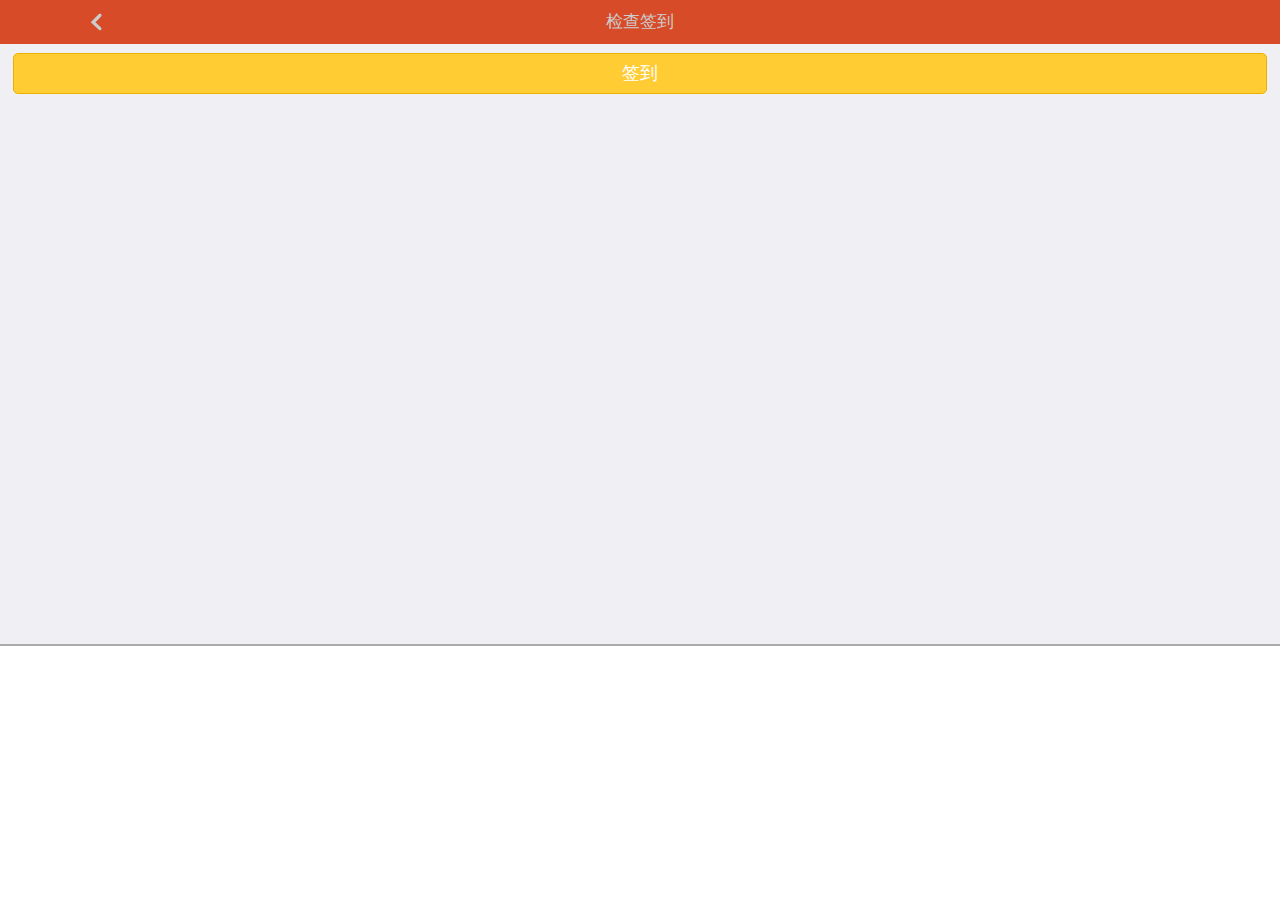
<file: test-login/plus/geolocation.html>
<!DOCTYPE HTML>
<html>

	<head>
		<meta charset="utf-8" />
		<meta name="viewport" content="initial-scale=1.0, maximum-scale=1.0, user-scalable=no" />
		<meta name="HandheldFriendly" content="true" />
		<meta name="MobileOptimized" content="320" />
		<title>Hello H5+</title>

		<script src="../js/mui.min.js"></script>
		<link href="../css/mui.min.css" rel="stylesheet" />

		<script type="text/javascript" src="../js/common.js"></script>

		<script type="text/javascript">
			var watchId;

			function geoInf(position) {
				var str = "";
				var codns = position.coords; //获取地理坐标信息；
				//				str += "地址：" + position.addresses + "\n"; //获取地址信息
				//				str += "坐标类型：" + position.coordsType + "\n";
				//				var timeflag = position.timestamp; //获取到地理位置信息的时间戳；一个毫秒数；
				//				str += "时间戳：" + timeflag + "\n";
				//				var codns = position.coords; //获取地理坐标信息；
				//				var lat = codns.latitude; //获取到当前位置的纬度；
				//				str += "纬度：" + lat + "\n";
				//				var longt = codns.longitude; //获取到当前位置的经度
				//				str += "经度：" + longt + "\n";
				//				var alt = codns.altitude; //获取到当前位置的海拔信息；
				//				str += "海拔：" + alt + "\n";
				//				var accu = codns.accuracy; //地理坐标信息精确度信息；
				//				str += "精确度：" + accu + "\n";
				//				var altAcc = codns.altitudeAccuracy; //获取海拔信息的精确度；
				//				str += "海拔精确度：" + altAcc + "\n";
				//				var head = codns.heading; //获取设备的移动方向；
				//				str += "移动方向：" + head + "\n";
				//				var sped = codns.speed; //获取设备的移动速度；
				//				str += "移动速度：" + sped;
				//				console.log(JSON.stringify(position));

				//				--------上传数据开始--------

				mui.plusReady(
					function() {

						var wd = plus.nativeUI.showWaiting();
						// 构造要传递的json数据  
						// mui 是一个通过 id 取得对象的方法，  
						// 内容就是 return document.getElementById();  
						var data = {

							"latitude": codns.latitude,
							"longitude": codns.longitude,

						};
						// 调用ajax  
						postData("http://192.168.3.120:8084/dmh/getCurrentPosition", //work-服务端的URL  
//						postData("http://192.168.1.104:8080/dmh/getCurrentPosition", //home-服务端的URL
							data, // json 数据  
							function(data) {
								wd.close(); // 调用成功，先关闭等待的对话框  
								if(data.result != "1") {
									str += "信息：" + data.message + "\n";
									outLine(str);
									return;
								} else {
									str += "信息：" + data.message + "\n";
									outLine(str);
								}

							},
							wd //传递给postData的最后一个参数，失败的时候关闭等待对话框  
						);
					}

				);

				//				---------上传数据结束---------
				
			}

			function getPos() {
				outSet("获取位置信息:");
				plus.geolocation.getCurrentPosition(geoInf, function(e) {
					outSet("获取位置信息失败：" + e.message);
				}, {
					geocode: false
				});
			}

			function watchPos() {
				if(watchId) {
					return;
				}
				watchId = plus.geolocation.watchPosition(function(p) {
					outSet("监听位置变化信息:");
					geoInf(p);
				}, function(e) {
					outSet("监听位置变化信息失败：" + e.message);
				}, {
					geocode: false
				});
			}

			function clearWatch() {
				if(watchId) {
					outSet("停止监听位置变化信息");
					plus.geolocation.clearWatch(watchId);
					watchId = null;
				}
			}

			//封装ajax
			function postData(url, data, callback, waitingDialog) {

				mui.ajax(url, {
					data: 'data=' + JSON.stringify(data),
					dataType: 'json',
					type: 'post',
					contentType: "application/x-www-form-urlencoded; charset=utf-8",
					timeout: 60000,
					success: callback,
					error: function(xhr, type, errorThrown) {
						waitingDialog.close();
						mui.alert("<网络连接失败，请重新尝试一下>", "错误", "OK", null);
					}
				});
			}

			// 通过定位模块获取位置信息
			function getGeocode() {
				outSet("获取定位位置信息:");

				//successCB: ( GeolocationSuccessCallback ) 必选 获取设备位置信息成功回调函数
				//errorCB: ( GeolocationErrorCallback ) 可选 获取设备位置信息失败回调函数
				//options: ( PositionOptions ) 可选 获取设备位置信息的参数
				//	
				plus.geolocation.getCurrentPosition(geoInf, function(e) {
					outSet("获取定位位置信息失败：" + e.message);
				}, {
					geocode: true
				});
			}
		</script>
		<link rel="stylesheet" href="../css/common.css" type="text/css" charset="utf-8" />
	</head>

	<body>
		<header id="header">
			<div class="nvbt iback" onclick="back()"></div>
			<div class="nvtt">检查签到</div>

		</header>
		<div id="dcontent" class="dcontent">

			<div class="button" onclick="getGeocode()">签到</div>

		</div>
		<div id="output">

		</div>
	</body>
	<script type="text/javascript" src="../js/immersed.js"></script>

</html>
</file>
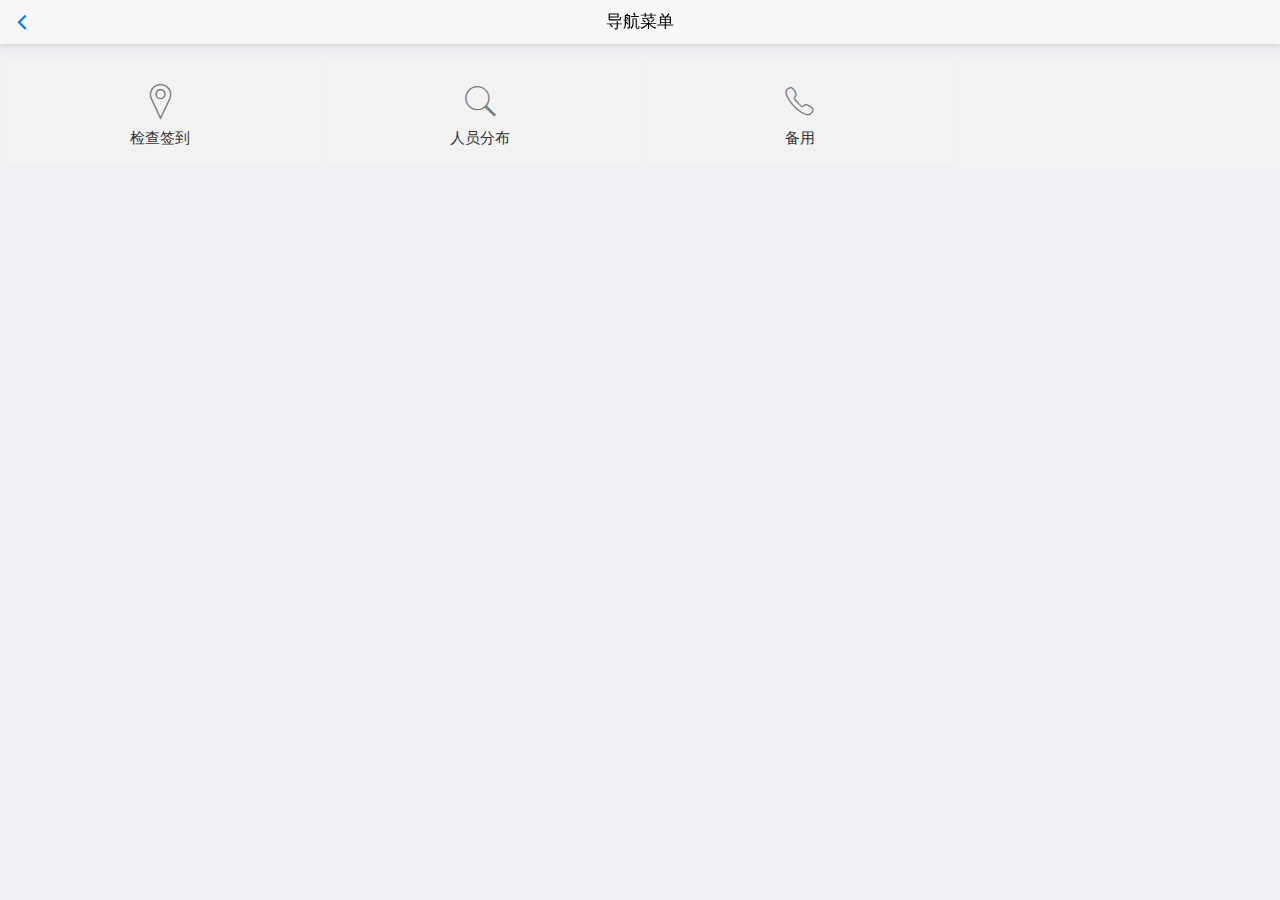
<file: test-login/plus/grid9.html>
<!DOCTYPE html>
<html>

	<head>
		<meta charset="utf-8">
		<title>Hello MUI</title>
		<meta name="viewport" content="width=device-width, initial-scale=1,maximum-scale=1,user-scalable=no">
		<meta name="apple-mobile-web-app-capable" content="yes">
		<meta name="apple-mobile-web-app-status-bar-style" content="black">

		<!--标准mui.css-->
		<link rel="stylesheet" href="../css/mui.min.css">
		<!--App自定义的css-->
		<!--<link rel="stylesheet" type="text/css" href="../css/app.css" />-->
		<style>
			.mui-slider-indicator {
				bottom: 0;
			}

			
			.mui-slider {
				background-color: #f2f2f2;
			}
		</style>
	</head>

	<body>
		<header class="mui-bar mui-bar-nav">
			<a class="mui-action-back mui-icon mui-icon-left-nav mui-pull-left"></a>
			<h1 class="mui-title">导航菜单</h1>
		</header>
		<div class="mui-content">

			<div id="Gallery" class="mui-slider" style="margin-top:15px;">
				<div class="mui-slider-group">
					<div class="mui-slider-item">
						<ul id="list" class="mui-table-view mui-grid-view mui-grid-9">
							<li class="mui-table-view-cell mui-media mui-col-xs-4 mui-col-sm-3">
								<a href="../plus/geolocation.html">
									<span class="mui-icon mui-icon-location"></span>
									<div class="mui-media-body">检查签到</div>
								</a>
							</li>
							<li class="mui-table-view-cell mui-media mui-col-xs-4 mui-col-sm-3">
								<a href="../plus/list-to-detail/listview.html">
									<span class="mui-icon mui-icon-search"></span>
									<div class="mui-media-body">人员分布</div>
								</a>
							</li>
							<li class="mui-table-view-cell mui-media mui-col-xs-4 mui-col-sm-3">
								<a href="#">
									<span class="mui-icon mui-icon-phone"></span>
									<div class="mui-media-body">备用</div>
								</a>
							</li>
							
						</ul>
					</div>
					

				</div>
				
			</div>
		</div>
	</body>
	<script src="../js/mui.min.js"></script>
	<script>
		mui.init();
		mui.ready(function() {
			var slider = document.getElementById('Gallery');
			var group = slider.querySelector('.mui-slider-group');
			var items = mui('.mui-slider-item', group);
			//克隆第一个节点
			var first = items[0].cloneNode(true);
			first.classList.add('mui-slider-item-duplicate');
			//克隆最后一个节点
			var last = items[items.length - 1].cloneNode(true);
			last.classList.add('mui-slider-item-duplicate');
			//处理是否循环逻辑，若支持循环，需支持两点：
			//1、在.mui-slider-group节点上增加.mui-slider-loop类
			//2、重复增加2个循环节点，图片顺序变为：N、1、2...N、1
			var sliderApi = mui(slider).slider();

			function toggleLoop(loop) {
				if(loop) {
					group.classList.add('mui-slider-loop');
					group.insertBefore(last, group.firstChild);
					group.appendChild(first);
					sliderApi.refresh();
					sliderApi.gotoItem(0);
				} else {
					group.classList.remove('mui-slider-loop');
					group.removeChild(first);
					group.removeChild(last);
					sliderApi.refresh();
					sliderApi.gotoItem(0);
				}
			}
			//按下“循环”按钮的处理逻辑；

			mui.oldback = mui.back;
			var clickNum = 0;
			mui.back = function(event) {
				clickNum++;
				if(clickNum > 1) {
					plus.runtime.quit();
				} else {
					mui.toast("再按一次退出应用");
				}
				setTimeout(function() {
					clickNum = 0
				}, 1000);
				return false;
			};

		});

		mui('#list').on('tap', 'a', function() {
			var href = this.getAttribute('href');

			//非plus环境，直接走href跳转
			if(!mui.os.plus) {
				location.href = href;
				return;
			}

			var id = this.getAttribute("data-wid");
			if(!id) {
				id = href;
			}

			if(href && ~href.indexOf('.html')) {
				//打开窗口的相关参数
				var options = {
					styles: {
						popGesture: "close"
					},
					extras: {}
				};
				//如下场景不适用下拉回弹：
				//1、单webview下拉刷新；2、底部有fixed定位的div的页面
				if(!~id.indexOf('pullrefresh.html') && !~href.indexOf("examples/tabbar.html") && !~href.indexOf("list-to-detail/listview.html")) {
					options.styles.bounce = "vertical";
				}
				//图标页面需要启动硬件加速
				if(~id.indexOf('icons.html') || ~id.indexOf("echarts.html")) {
					options.styles.hardwareAccelerated = true;
				}
				if(~id.indexOf('im-chat.html')) {
					options.extras.acceleration = "none";
				}

				var titleType = this.getAttribute("data-title-type");
				if(titleType && titleType.indexOf("native") > -1) { //原生导航
					options.styles.titleNView = {
						autoBackButton: true,
						backgroundColor: '#f7f7f7',
						titleText: this.innerHTML.trim(),
						splitLine: {
							color: '#cccccc'
						}
					};

					options.show = {
						event: 'loaded'
					}
					//有原生标题的情况下，就不需要waiting框了
					options.waiting = {
						autoShow: false
					}

					//透明渐变导航,增加类型设置
					if(titleType == "transparent_native") {
						options.styles.titleNView.type = "transparent";
					}

					//处理原生图片轮播
					if(~id.indexOf("slider-native.html")) {
						options.styles.subNViews = [{ //配置图片轮播
							id: 'slider-native',
							type: 'ImageSlider',
							styles: {
								left: 0,
								right: 0,
								top: 0,
								height: '200px',
								position: 'static',
								loop: true,
								images: [{
									src: '_www/images/yuantiao.jpg',
									width: '100%'
								}, {
									src: '_www/images/shuijiao.jpg',
									width: '100%',
								}, {
									src: '_www/images/muwu.jpg',
									width: '100%',
								}, {
									src: '_www/images/cbd.jpg',
									width: '100%',
								}]
							}
						}];
					}
				} else {
					//非原生导航，需要设置顶部状态栏占位
					options.styles.statusbar = {
						background: "#f7f7f7"
					}
				}

				//侧滑菜单需动态控制一下zindex值；
				if(~id.indexOf('offcanvas-')) {
					options.styles.zindex = 9998;
					options.styles.popGesture = ~id.indexOf('offcanvas-with-right') ? "close" : "none";
				}

				if(id && id == "viewgroup") { //强制启用截屏
					options.extras.acceleration = "capture";
				}
				//打开新窗口
				mui.openWindow(href, id, options);
			}
		});
	</script>

</html>
</file>
<file: test-login/css/common.css>
* {
	-webkit-user-select: none;
	-ms-touch-select: none;
/*
	-ms-touch-action: none;
*/
}
html {
	width: 100%;
	height: 100%;
}
body {
	margin: 0;
	padding: 0;
	width: 100%;
	height: 100%;
	font-family: Arial;
	font-size:16px;
	color: #6c6c6c;
	-webkit-touch-callout:none;
	-webkit-tap-highlight-color:rgba(0,0,0,0);
	-webkit-text-size-adjust:none;
}
header {
	width: 100%;
	height: 44px;
	position: fixed;
	top: 0;
	left: 0;
	font-size: 17px;
	text-align: center;
	line-height: 44px;
	background: #D74B28;
	/*background: -webkit-linear-gradient(top,rgba(215,75,40,1),rgba(215,75,40,0.8));*/
	z-index: 9999;
	/*border-bottom: 1px solid rgba(215,75,40,0.8);*/
	-ms-touch-action: none;
}
.nvbt {
	width:15%;
	height:100%;
	float:left;
	overflow:hidden;
	text-overflow:ellipsis;
	white-space:nowrap;
}
.nvbt:active {
	background-color: rgba(170,170,170,0.1);
}
.nvtt {
	width: 70%;
	height: 100%;
	color: #cccccc;
	float: left;
	overflow:hidden;
	text-overflow:ellipsis;
	white-space:nowrap;
}
.content {
	text-align: center;
	padding-top: 44px;
}
.scontent {
	width: 100%;
	position: fixed;
	top: 44px;
	bottom: 0px;
	text-align: center;
	overflow-y: scroll;
	-webkit-overflow-scrolling: touch;
	-ms-touch-action: pan-y cross-slide-y;
	-ms-scroll-chaining: none;
	-ms-scroll-limit: 0 50 0 50;
}
.dcontent {
	text-align: center;
	padding-top: 44px;
	padding-bottom: 80px;
}
.sdcontent {
	width: 100%;
	position: fixed;
	top: 44px;
	bottom: 80px;
	text-align: center;
	overflow-y: scroll;
	-webkit-overflow-scrolling: touch;
	-ms-touch-action: pan-y cross-slide-y;
	-ms-scroll-chaining: none;
	-ms-scroll-limit: 0 50 0 50;
}
.heading {
	margin:0 1em;
	text-align:left;
}
.des {
	padding: 0 1em;
	text-align:left;
	text-indent: 2em;
	word-break: break-all;
}
.logo {
	width: 100%;
	text-align: center;
}
.button {
	font-size: 18px;
	font-weight: normal;
	text-decoration: none;
	display: block;
	text-align: center;
	overflow:hidden;
	text-overflow:ellipsis;
	white-space:nowrap;
	color: #FFF;
	background-color: #FFCC33;
	border: 1px solid #ECB100;
	padding: .5em 0em;
	margin: .5em .7em;
	-webkit-border-radius: 5px;
	border-radius: 5px;
}
.button:active {
	outline: 0;
  	-webkit-box-shadow: inset 0 3px 5px rgba(0, 0, 0, 0.125);
	box-shadow: inset 0 3px 5px rgba(0, 0, 0, 0.125);
}
.button-waring {
	color: #666;
	background-color: #ebebeb;
	border-color: #e0e0e0;
}
.button-select {
	font-size: 14px;
	background-color: #CCCCCC;
	border: 0;
	-webkit-border-radius: 2px;
	border-radius: 2px;
}
.dlist {
	padding: 0px;
	margin: 1em;
	background: #fff;
	border: 1px solid #ddd;
	-webkit-border-radius: 3px;
	border-radius: 3px;
}
.ditem {
	overflow: hidden;
	list-style-type: none;
	font-size: 1em;
	padding: 1em;
	border-bottom: inset 1px #ebebeb;
	vertical-align: middle;
}
.ditem:active {
	background: #f4f4f4;
}
.ditem:last-child {
	border-bottom: inset 0px #ebebeb;
}
.ditem-empty {
	overflow: hidden;
	list-style-type: none;
	font-size: 1em;
	padding: 1em;
	vertical-align: middle;
}
#output {
	height: 256px;
	position: fixed;
	left: 0;
	right: 0;
	bottom: 0;
	color: #f00;
	background: #FFF;
	font-size: 12px;
	line-height: 16px;
	word-break: break-all;
	z-index: 6666;
	padding: 8px 16px;
	overflow-x: hidden;
	overflow-y: scroll;
	border-top: 2px solid #AAA;
	-webkit-overflow-scrolling: touch;
}
.iback {
	background: no-repeat center center url([data-uri]);
	background-size: 50px 44px;
}
.idoc {
	background: no-repeat center center url([data-uri]);
	background-size: 50px 44px;
}
</file>
